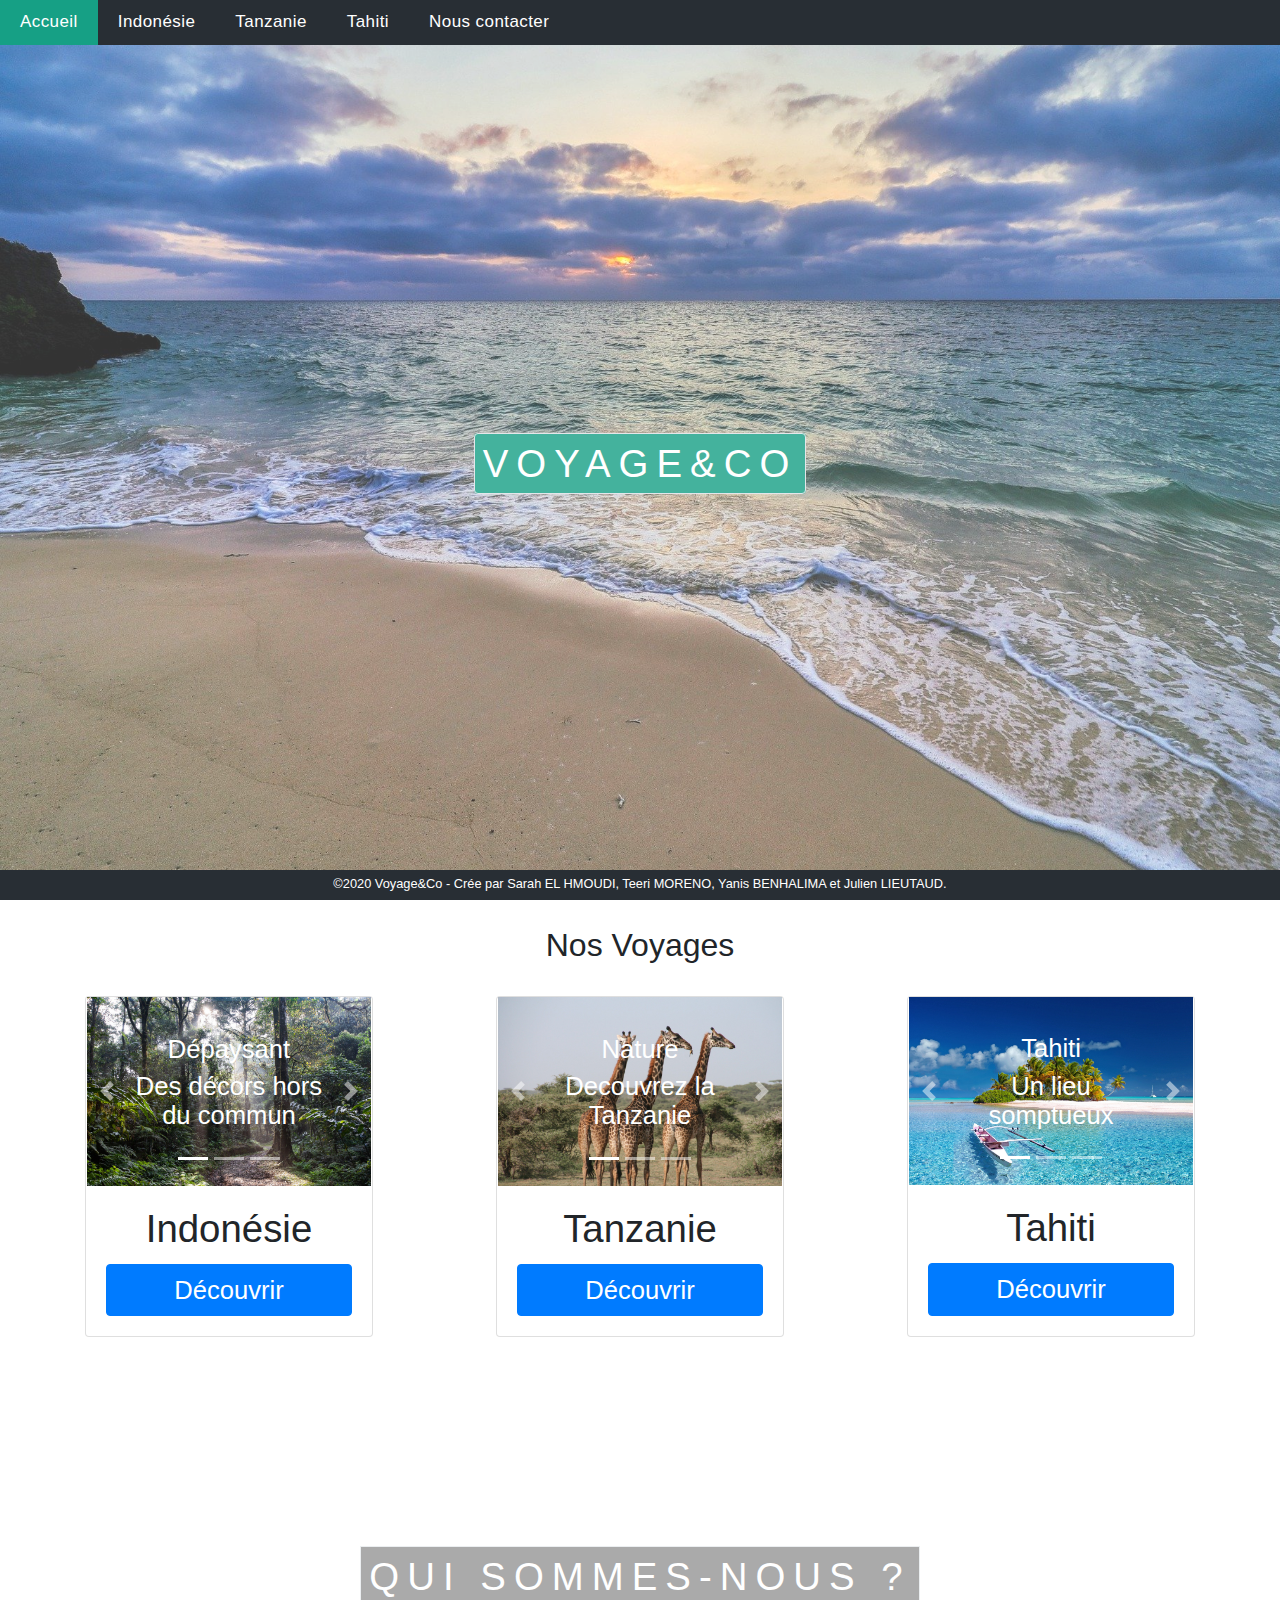
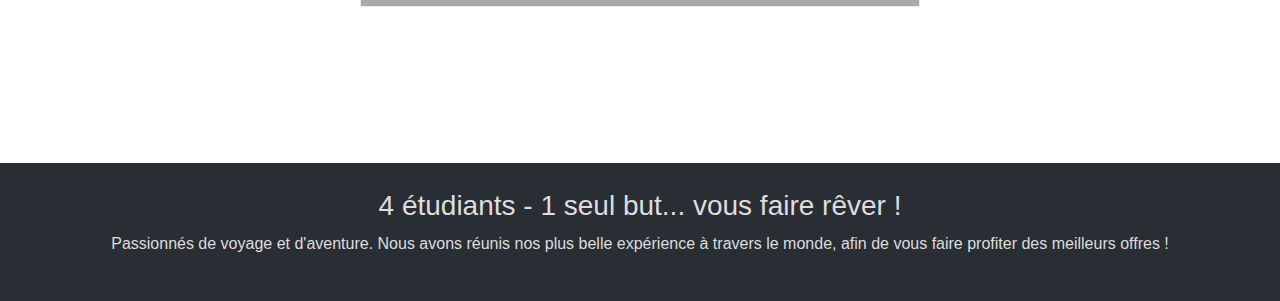
<file: index.html>
<!DOCTYPE html>
<html lang="fr">

<head>
    <meta charset="UTF-8">
    <meta name="viewport" content="width=device-width, initial-scale=1.0">
    <meta name="author" content="Sarah EL HMOUDI, Teeri MORENO, Yanis BENHALIMA et Julien LIEUTAUD">
    <meta name="description" content="Allez à la decouverte de nouveaux horizon aux meilleurs prix avec Voyages&Co">
    <meta http-equiv="X-UA-Compatible" content="ie=edge">

    <title>Voyages&Co : Pour de nouvelles aventures !</title>


    <link href="https://maxcdn.bootstrapcdn.com/bootstrap/4.0.0/css/bootstrap.min.css" rel="stylesheet">
    <link
        href="https://fonts.googleapis.com/css?family=Poppins:300,400,500,600,700%7CRoboto%7CJosefin+Sans:100,300,400,500"
        rel="stylesheet" type="text/css">
     <script src="https://code.jquery.com/jquery-3.2.1.slim.min.js"
        integrity="sha384-KJ3o2DKtIkvYIK3UENzmM7KCkRr/rE9/Qpg6aAZGJwFDMVNA/GpGFF93hXpG5KkN"
        crossorigin="anonymous"></script>
        
    <script src="https://cdnjs.cloudflare.com/ajax/libs/popper.js/1.12.9/umd/popper.min.js"
        integrity="sha384-ApNbgh9B+Y1QKtv3Rn7W3mgPxhU9K/ScQsAP7hUibX39j7fakFPskvXusvfa0b4Q"
        crossorigin="anonymous"></script>
    <script src="https://maxcdn.bootstrapcdn.com/bootstrap/4.0.0/js/bootstrap.min.js"
        integrity="sha384-JZR6Spejh4U02d8jOt6vLEHfe/JQGiRRSQQxSfFWpi1MquVdAyjUar5+76PVCmYl"
        crossorigin="anonymous"></script>

    <link rel="stylesheet" href="style/style.css">
    <link rel="icon" href="avion1.ico">
</head>

<body>

    <header>
        <nav class="header-nav navbar-light fixed-top">
            <ul>
                <li><a class="active" href="index.html">Accueil</a></li>
                <li><a href="pages/Indonésie.html">Indonésie</a></li>
                <li><a href="pages/Tanzanie.html">Tanzanie</a></li>
                <li><a href="pages/Tahiti.html">Tahiti</a></li>
                <li><a href="pages/nous-contacter.html">Nous contacter</a></li>
            </ul>
        </nav>
    </header>

    <div class="pimg1" id="haut">
        <div class="ptext">
            <a href="index.html" class="js-scrollTo">
                <span class="border rounded" style="font-size: 3vw;">
                    Voyage&Co
                </span>
            </a>
        </div>
    </div>

    <div class="section section-light page page-header sect1">
        <h2> Nos Voyages</h2>
        <div class="container cardcont">
            <div class="card" style="width: 18rem;">
                <div id="c1" class="carousel slide" data-ride="carousel">
                    <ul class="carousel-indicators">
                        <li data-target="#c1" data-slide-to="0" class="active"></li>
                        <li data-target="#c1" data-slide-to="1"></li>
                        <li data-target="#c1" data-slide-to="2"></li>
                    </ul>
                    <div class="carousel-inner">
                        <div class="carousel-item active">
                            <img src="img/indonesie1.jpg" width="400rem" height="200rem">
                            <div class="carousel-caption ">
                                <h3 style="font-size: 2vw;">Dépaysant</h3>
                                <p style="font-size: 2vw;">Des décors hors du commun</p>
                            </div>
                        </div>
                        <div class="carousel-item">
                            <img src="img/borabora.jpg" width="400rem" height="200rem">
                            <div class="carousel-caption">
                                <h3 style="font-size: 2vw;">Bora Bora</h3>
                                <p style="font-size: 2vw;">L'Indonésie et ses nonbreuses îles paradisiaques</p>
                            </div>
                        </div>
                        <div class="carousel-item">
                            <img src="img/maupiti.jpg" width="400rem" height="200rem">
                            <div class="carousel-caption ">
                                <h3 style="font-size: 2vw;">Maupiti</h3>
                                <p style="font-size: 2vw;">Des vues spectaculaires</p>
                            </div>
                        </div>
                    </div>
                    <a class="carousel-control-prev" href="#c1" data-slide="prev">
                        <span class="carousel-control-prev-icon"></span>
                    </a>
                    <a class="carousel-control-next" href="#c1" data-slide="next">
                        <span class="carousel-control-next-icon"></span>
                    </a>
                </div>
                <div class="card-body">
                    <h5 class="card-title" style="font-size: 3vw;">Indonésie</h5>
                    <a href="#b1" class="btn btn-primary btn-block" style="font-size: 2vw;">Découvrir</a>
                </div>
            </div>
            <div class="card" style="width: 18rem;">
                <div id="c2" class="carousel slide" data-ride="carousel">
                    <ul class="carousel-indicators">
                        <li data-target="#c2" data-slide-to="0" class="active"></li>
                        <li data-target="#c2" data-slide-to="1"></li>
                        <li data-target="#c2" data-slide-to="2"></li>
                    </ul>
                    <div class="carousel-inner">
                        <div class="carousel-item active">
                            <img src="img/tanzanie1.jpg" width="400rem" height="200rem">
                            <div class="carousel-caption">
                                <h3 style="font-size: 2vw;">Nature</h3>
                                <p style="font-size: 2vw;">Decouvrez la Tanzanie</p>
                            </div>
                        </div>
                        <div class="carousel-item">
                            <img src="img/ngorongo.jpg" width="400rem" height="200rem">
                            <div class="carousel-caption">
                                <h3 style="font-size: 2vw;">Paysages</h3>
                                <p style="font-size: 2vw;">Des paysages a couper le souffle</p>
                            </div>
                        </div>
                        <div class="carousel-item">
                            <img src="img/TA1.jpg" width="400rem" height="200rem">
                            <div class="carousel-caption">
                                <h3 style="font-size: 2vw;">Animaux</h3>
                                <p style="font-size: 2vw;">Venez rencontrer la faune locale</p>
                            </div>
                        </div>
                    </div>
                    <a class="carousel-control-prev" href="#c2" data-slide="prev">
                        <span class="carousel-control-prev-icon"></span>
                    </a>
                    <a class="carousel-control-next" href="#c2" data-slide="next">
                        <span class="carousel-control-next-icon"></span>
                    </a>
                </div>
                <div class="card-body">
                    <h5 class="card-title" style="font-size: 3vw;">Tanzanie</h5>
                    <a href="#b2" class="btn btn-primary btn-block" style="font-size: 2vw;">Découvrir</a>
                </div>
            </div>
            <div class="card" style="width: 18rem;">
                <div id="c3" class="carousel slide" data-ride="carousel">
                    <ul class="carousel-indicators">
                        <li data-target="#c3" data-slide-to="0" class="active"></li>
                        <li data-target="#c3" data-slide-to="1"></li>
                        <li data-target="#c3" data-slide-to="2"></li>
                    </ul>
                    <div class="carousel-inner">
                        <div class="carousel-item active">
                            <img src="img/tahiti.jpg" width="400rem" height="200rem">
                            <div class="carousel-caption" height="18rem">
                                <h3 style="font-size: 2vw;">Tahiti</h3>
                                <p style="font-size: 2vw;">Un lieu somptueux</p>
                            </div>
                        </div>
                        <div class="carousel-item">
                            <img src="img/plongée.jpg" width="400rem" height="200rem">
                            <div class="carousel-caption">
                                <h3 style="font-size: 2vw;">Plages</h3>
                                <p style="font-size: 2vw;">Des plages Tropicales</p>
                            </div>
                        </div>
                        <div class="carousel-item">
                            <img src="img/beach2.jpg" width="400rem" height="200rem">
                            <div class="carousel-caption">
                                <h3 style="font-size: 2vw;">Activités</h3>
                                <p style="font-size: 2vw;">Venez faire de plongée sous-marine</p>
                            </div>
                        </div>
                    </div>
                    <a class="carousel-control-prev" href="#c3" data-slide="prev">
                        <span class="carousel-control-prev-icon"></span>
                    </a>
                    <a class="carousel-control-next" href="#c3" data-slide="next">
                        <span class="carousel-control-next-icon"></span>
                    </a>
                </div>
                <div class="card-body">
                    <h5 class="card-title" style="font-size: 3vw;">Tahiti</h5>
                    <a href="#b3" class="btn btn-primary btn-block" style="font-size: 2vw;">Découvrir</a>
                </div>
            </div>
        </div>
    </div>

    <div class="pimg2">
        <div class="ptext">
            <span class="border trans" style="font-size: 3vw;">
                Qui sommes-nous ?
            </span>
        </div>
    </div>

    <section class="section section-dark">
        <h3>4 étudiants - 1 seul but... vous faire rêver !</h3>
        <p>
            Passionnés de voyage et d'aventure. Nous avons réunis nos plus belle expérience à travers le monde, afin de
            vous faire profiter des meilleurs offres !
        </p>
    </section>



    <footer>
        <p style="font-size: 1vw;">&copy2020 Voyage&Co - Crée par
            <a href="https://github.com/sarahelhmoudi/Voyages" style="font-size: 1vw;">
                Sarah EL HMOUDI, Teeri MORENO, Yanis BENHALIMA et Julien LIEUTAUD.
            </a>
        </p>
    </footer>
<script src="https://maxcdn.bootstrapcdn.com/bootstrap/3.3.7/js/bootstrap.min.js"></script>
<script src="https://ajax.googleapis.com/ajax/libs/jquery/3.3.1/jquery.min.js"></script>
<script>
        $(document).ready(function () {
            $("js-scrollTo").on('click', function () { // Au clic sur un élément
                var speed = 800; // Durée de l'animation (en ms)
                $('html, body').animate({
                    scrollTop: $(".sect1").offset().top //Scroll
                }, speed); // Go
                return false;
            });
        });
    </script>
</body>

</html>
</file>
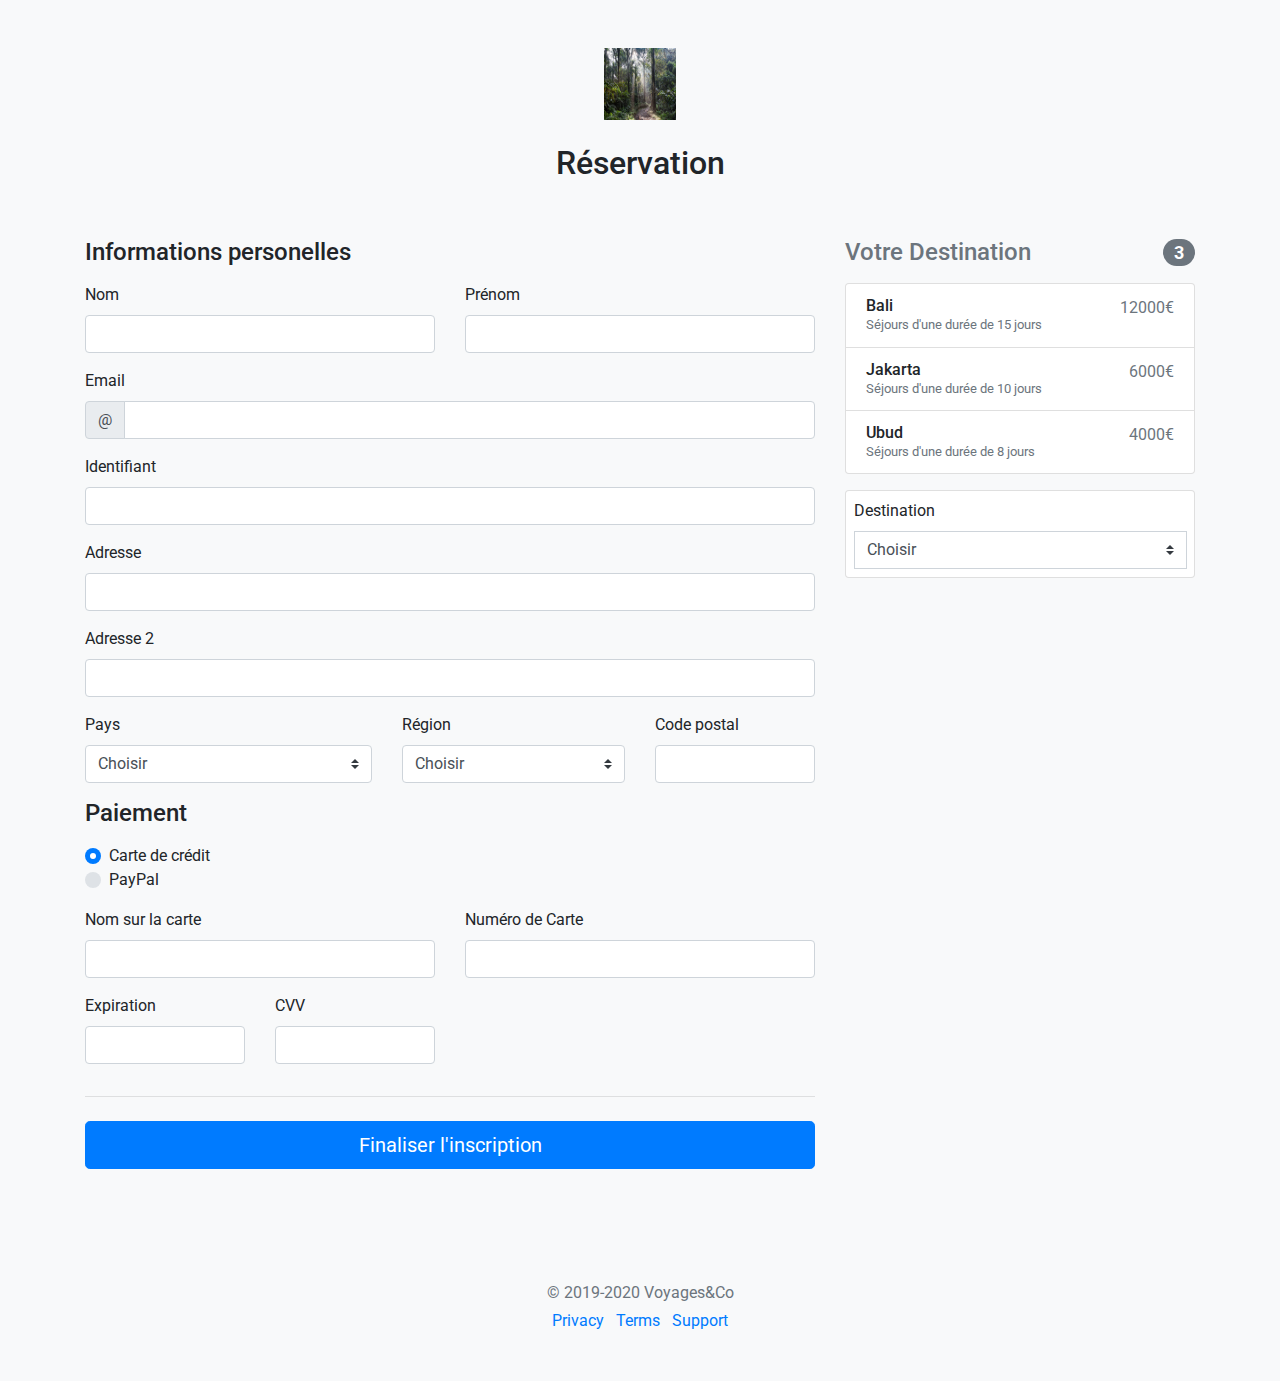
<file: formulaireI.html>
<html lang="en">

<head>
  <meta charset="utf-8">
  <meta name="viewport" content="width=device-width, initial-scale=1, shrink-to-fit=no">
  <meta name="description" content="">
  <meta name="generator" content="Jekyll v4.0.1">
  <title>Réservation</title>
  <link href="https://maxcdn.bootstrapcdn.com/bootstrap/4.0.0/css/bootstrap.min.css" rel="stylesheet">
  <link
    href="https://fonts.googleapis.com/css?family=Poppins:300,400,500,600,700%7CRoboto%7CJosefin+Sans:100,300,400,500"
    rel="stylesheet" type="text/css">
  <script src="https://code.jquery.com/jquery-3.2.1.slim.min.js"
    integrity="sha384-KJ3o2DKtIkvYIK3UENzmM7KCkRr/rE9/Qpg6aAZGJwFDMVNA/GpGFF93hXpG5KkN"
    crossorigin="anonymous"></script>
  <script src="https://cdnjs.cloudflare.com/ajax/libs/popper.js/1.12.9/umd/popper.min.js"
    integrity="sha384-ApNbgh9B+Y1QKtv3Rn7W3mgPxhU9K/ScQsAP7hUibX39j7fakFPskvXusvfa0b4Q"
    crossorigin="anonymous"></script>
  <script src="https://maxcdn.bootstrapcdn.com/bootstrap/4.0.0/js/bootstrap.min.js"
    integrity="sha384-JZR6Spejh4U02d8jOt6vLEHfe/JQGiRRSQQxSfFWpi1MquVdAyjUar5+76PVCmYl"
    crossorigin="anonymous"></script>
  <script src="js/voyage.js"></script>
</head>

<body class="bg-light">

  <div class="container">
    <div class="py-5 text-center">
      <img class="d-block mx-auto mb-4" src="./img/indonesie1.jpg" alt="" width="72" height="72">
      <h2>Réservation</h2>

    </div>

    <div class="row">
      <div class="col-md-4 order-md-2 mb-4">
        <h4 class="d-flex justify-content-between align-items-center mb-3">
          <span class="text-muted">Votre Destination</span>
          <span class="badge badge-secondary badge-pill">3</span>
        </h4>
        <ul class="list-group mb-3">
          <li class="list-group-item d-flex justify-content-between lh-condensed">
            <div>
              <h6 class="my-0">Bali</h6>
              <small class="text-muted">Séjours d'une durée de 15 jours</small>
            </div>
            <span class="text-muted" value="12000">12000€</span>
          </li>
          <li class="list-group-item d-flex justify-content-between lh-condensed">
            <div>
              <h6 class="my-0">Jakarta</h6>
              <small class="text-muted">Séjours d'une durée de 10 jours</small>
            </div>
            <span class="text-muted">6000€</span>
          </li>
          <li class="list-group-item d-flex justify-content-between lh-condensed">
            <div>
              <h6 class="my-0">Ubud</h6>
              <small class="text-muted">Séjours d'une durée de 8 jours</small>
            </div>
            <span class="text-muted">4000€</span>
          </li>

        </ul>

        <form class="card p-2">
          <div class="input-group">

            <label for="choix">Destination</label>
            <select class="custom-select d-block w-100" id="choix" required>
              <option value="">Choisir</option>
              <option>Bali</option>
              <option>Jakarta</option>
              <option>Ubud</option>
            </select>
            <div class="input-group-append">
            </div>
          </div>
        </form>
      </div>
      <div class="col-md-8 order-md-1">
        <h4 class="mb-3">Informations personelles</h4>
        <form id="form_contact" class="needs-validation" novalidate>
          <div class="row">
            <div class="col-md-6 mb-3">
              <label for="firstName">Nom</label>
              <input type="text" class="form-control" id="firstName" placeholder="" value="" required>

            </div>
            <div class="col-md-6 mb-3">
              <label for="lastName">Prénom</label>
              <input type="text" class="form-control" id="lastName" placeholder="" value="" required>

            </div>
          </div>

          <div class="mb-3">
            <label for="username">Email</label>
            <div class="input-group">
              <div class="input-group-prepend">
                <span class="input-group-text">@</span>
              </div>
              <input type="text" class="form-control" id="username" required>

            </div>
          </div>

          <div class="mb-3">
            <label for="email">Identifiant </label>
            <input type="email" class="form-control" id="email">

          </div>

          <div class="mb-3">
            <label for="address">Adresse</label>
            <input type="text" class="form-control" id="address" required>

          </div>

          <div class="mb-3">
            <label for="address2">Adresse 2 </label>
            <input type="text" class="form-control" id="address2">
          </div>

          <div class="row">
            <div class="col-md-5 mb-3">
              <label for="country">Pays</label>
              <select class="custom-select d-block w-100" id="country" required>
                <option value="">Choisir</option>
                <option>France</option>

              </select>

            </div>
            <div class="col-md-4 mb-3">
              <label for="state">Région</label>
              <select class="custom-select d-block w-100" id="state" required>
                <option value="">Choisir</option>
                <option>Var</option>

              </select>

            </div>
            <div class="col-md-3 mb-3">
              <label for="zip">Code postal</label>
              <input type="text" class="form-control" id="zip" placeholder="" required>

            </div>
          </div>




          <h4 class="mb-3">Paiement</h4>

          <div class="d-block my-3">
            <div class="custom-control custom-radio">
              <input id="credit" name="paymentMethod" type="radio" class="custom-control-input" checked required>
              <label class="custom-control-label" for="credit">Carte de crédit</label>
            </div>

            <div class="custom-control custom-radio">
              <input id="paypal" name="paymentMethod" type="radio" class="custom-control-input" required>
              <label class="custom-control-label" for="paypal">PayPal</label>
            </div>
          </div>
          <div class="row">
            <div class="col-md-6 mb-3">
              <label for="cc-name">Nom sur la carte</label>
              <input type="text" class="form-control" id="cc-name" placeholder="" required>


            </div>
            <div class="col-md-6 mb-3">
              <label for="cc-number">Numéro de Carte</label>
              <input type="text" class="form-control" id="cc-number" placeholder="" required>

            </div>
          </div>
          <div class="row">
            <div class="col-md-3 mb-3">
              <label for="cc-expiration">Expiration</label>
              <input type="text" class="form-control" id="cc-expiration" placeholder="" required>

            </div>
            <div class="col-md-3 mb-3">
              <label for="cc-cvv">CVV</label>
              <input type="text" class="form-control" id="cc-cvv" placeholder="" required>

            </div>


          </div>
          <hr class="mb-4">
          <button class="btn btn-primary btn-lg btn-block" type="submit">Finaliser l'inscription</button>
        </form>
      </div>
    </div>
    <footer class="my-5 pt-5 text-muted text-center text-small">
      <p class="mb-1">&copy; 2019-2020 Voyages&Co </p>
      <ul class="list-inline">
        <li class="list-inline-item"><a href="#">Privacy</a></li>
        <li class="list-inline-item"><a href="#">Terms</a></li>
        <li class="list-inline-item"><a href="#">Support</a></li>
      </ul>
    </footer>
  </div>
</body>

</html>
</file>
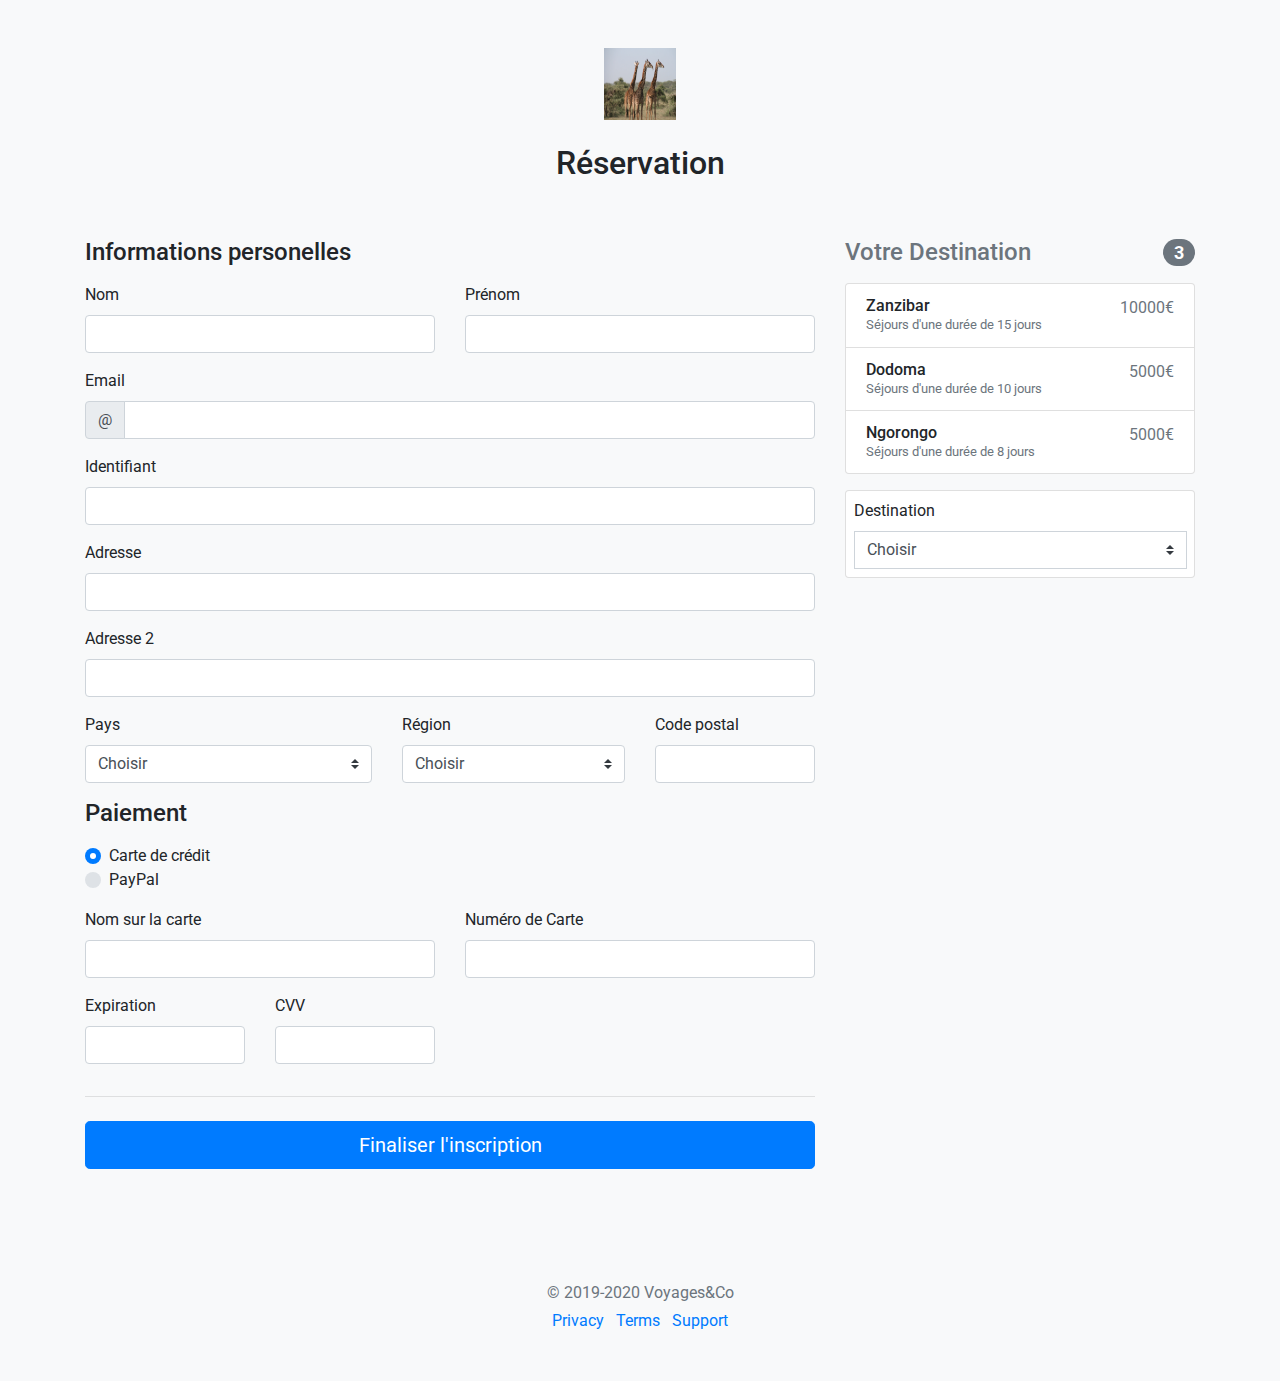
<file: formulaireT.html>
<html lang="en">

<head>
  <meta charset="utf-8">
  <meta name="viewport" content="width=device-width, initial-scale=1, shrink-to-fit=no">
  <meta name="description" content="">
  <meta name="generator" content="Jekyll v4.0.1">
  <title>Réservation</title>
  <link href="https://maxcdn.bootstrapcdn.com/bootstrap/4.0.0/css/bootstrap.min.css" rel="stylesheet">
  <link
    href="https://fonts.googleapis.com/css?family=Poppins:300,400,500,600,700%7CRoboto%7CJosefin+Sans:100,300,400,500"
    rel="stylesheet" type="text/css">
  <script src="https://code.jquery.com/jquery-3.2.1.slim.min.js"
    integrity="sha384-KJ3o2DKtIkvYIK3UENzmM7KCkRr/rE9/Qpg6aAZGJwFDMVNA/GpGFF93hXpG5KkN"
    crossorigin="anonymous"></script>
  <script src="https://cdnjs.cloudflare.com/ajax/libs/popper.js/1.12.9/umd/popper.min.js"
    integrity="sha384-ApNbgh9B+Y1QKtv3Rn7W3mgPxhU9K/ScQsAP7hUibX39j7fakFPskvXusvfa0b4Q"
    crossorigin="anonymous"></script>
  <script src="https://maxcdn.bootstrapcdn.com/bootstrap/4.0.0/js/bootstrap.min.js"
    integrity="sha384-JZR6Spejh4U02d8jOt6vLEHfe/JQGiRRSQQxSfFWpi1MquVdAyjUar5+76PVCmYl"
    crossorigin="anonymous"></script>
  <script src="js/voyage.js"></script>
</head>

<body class="bg-light">

  <div class="container">
    <div class="py-5 text-center">
      <img class="d-block mx-auto mb-4" src="./img/tanzanie1.jpg" alt="" width="72" height="72">
      <h2>Réservation</h2>
    </div>
    <div class="row">
      <div class="col-md-4 order-md-2 mb-4">
        <h4 class="d-flex justify-content-between align-items-center mb-3">
          <span class="text-muted">Votre Destination</span>
          <span class="badge badge-secondary badge-pill">3</span>
        </h4>
        <ul class="list-group mb-3">
          <li class="list-group-item d-flex justify-content-between lh-condensed">
            <div>
              <h6 class="my-0">Zanzibar</h6>
              <small class="text-muted">Séjours d'une durée de 15 jours</small>
            </div>
            <span class="text-muted">10000€</span>
          </li>
          <li class="list-group-item d-flex justify-content-between lh-condensed">
            <div>
              <h6 class="my-0">Dodoma</h6>
              <small class="text-muted">Séjours d'une durée de 10 jours</small>
            </div>
            <span class="text-muted">5000€</span>
          </li>
          <li class="list-group-item d-flex justify-content-between lh-condensed">
            <div>
              <h6 class="my-0">Ngorongo</h6>
              <small class="text-muted">Séjours d'une durée de 8 jours</small>
            </div>
            <span class="text-muted">5000€</span>
          </li>

        </ul>

        <form class="card p-2">
          <div class="input-group">

            <label for="choix">Destination</label>
            <select class="custom-select d-block w-100" id="choix" required>
              <option value="">Choisir</option>
              <option>Zanzibar</option>
              <option>Dodoma</option>
              <option>Ngorongo</option>


            </select>


            <div class="input-group-append">

            </div>
          </div>
        </form>
      </div>
      <div class="col-md-8 order-md-1">
        <h4 class="mb-3">Informations personelles</h4>
        <form id="form_contact" class="needs-validation">
          <div class="row">
            <div class="col-md-6 mb-3">
              <label for="firstName">Nom</label>
              <input type="text" class="form-control" id="firstName" placeholder="" value="" required>

            </div>
            <div class="col-md-6 mb-3">
              <label for="lastName">Prénom</label>
              <input type="text" class="form-control" id="lastName" placeholder="" value="" required>

            </div>
          </div>

          <div class="mb-3">
            <label for="username">Email</label>
            <div class="input-group">
              <div class="input-group-prepend">
                <span class="input-group-text">@</span>
              </div>
              <input type="text" class="form-control" id="username" required>

            </div>
          </div>

          <div class="mb-3">
            <label for="email">Identifiant </label>
            <input type="email" class="form-control" id="email">

          </div>

          <div class="mb-3">
            <label for="address">Adresse</label>
            <input type="text" class="form-control" id="address" required>

          </div>

          <div class="mb-3">
            <label for="address2">Adresse 2 </label>
            <input type="text" class="form-control" id="address2">
          </div>

          <div class="row">
            <div class="col-md-5 mb-3">
              <label for="country">Pays</label>
              <select class="custom-select d-block w-100" id="country" required>
                <option value="">Choisir</option>
                <option>France</option>

              </select>

            </div>
            <div class="col-md-4 mb-3">
              <label for="state">Région</label>
              <select class="custom-select d-block w-100" id="state" required>
                <option value="">Choisir</option>
                <option>Var</option>

              </select>

            </div>
            <div class="col-md-3 mb-3">
              <label for="zip">Code postal</label>
              <input type="text" class="form-control" id="zip" placeholder="" required>

            </div>
          </div>




          <h4 class="mb-3">Paiement</h4>

          <div class="d-block my-3">
            <div class="custom-control custom-radio">
              <input id="credit" name="paymentMethod" type="radio" class="custom-control-input" checked required>
              <label class="custom-control-label" for="credit">Carte de crédit</label>
            </div>

            <div class="custom-control custom-radio">
              <input id="paypal" name="paymentMethod" type="radio" class="custom-control-input" required>
              <label class="custom-control-label" for="paypal">PayPal</label>
            </div>
          </div>
          <div class="row">
            <div class="col-md-6 mb-3">
              <label for="cc-name">Nom sur la carte</label>
              <input type="text" class="form-control" id="cc-name" placeholder="" required>


            </div>
            <div class="col-md-6 mb-3">
              <label for="cc-number">Numéro de Carte</label>
              <input type="text" class="form-control" id="cc-number" placeholder="" required>

            </div>
          </div>
          <div class="row">
            <div class="col-md-3 mb-3">
              <label for="cc-expiration">Expiration</label>
              <input type="text" class="form-control" id="cc-expiration" placeholder="" required>

            </div>
            <div class="col-md-3 mb-3">
              <label for="cc-cvv">CVV</label>
              <input type="text" class="form-control" id="cc-cvv" placeholder="" required>

            </div>


          </div>
          <hr class="mb-4">
          <button class="btn btn-primary btn-lg btn-block" id="btn_envoyer" type="button">Finaliser l'inscription</button>
        </form>
      </div>
    </div>


    <footer class="my-5 pt-5 text-muted text-center text-small">
      <p class="mb-1">&copy; 2019-2020 Voyages&Co</p>
      <ul class="list-inline">
        <li class="list-inline-item"><a href="#">Privacy</a></li>
        <li class="list-inline-item"><a href="#">Terms</a></li>
        <li class="list-inline-item"><a href="#">Support</a></li>
      </ul>
    </footer>
  </div>
</body>

</html>
</file>
<file: style/style.css>
body,
html {
    height: 100%;
    margin: 0;
    font-size: 16px;
    font-family: "Lato", sans-serif;
    font-weight: 400;
    line-height: 1.8em;
    columns: #999;
}

img {
    width: 99%;
    height: auto;
    max-height: fit-content;
}

.pimg1,
.pimg2,
.pimg3 {
    position: relative;
    opacity: 0.80;
    background-position: center;
    background-size: cover;
    background-repeat: no-repeat;
    /*
    fixed = parallax
    scroll = normal
  */
    background-attachment: fixed;
}

.pimg1 {
    background-image: url('../img/sea.jpg');
    min-height: 100%;
    width: auto;
}

.pimg2 {
    background-image: url('../img/voy.jpg');
    min-height: 400px;
}

.pimg3 {
    background-image: url('../img/image3.jpg');
    min-height: 400px;
}

h2 {
    margin-bottom: 2rem;
}

.section {
    text-align: center;
    padding: 2%;
}

.container .section-light {
    background-color: #FFFFFF;
    color: #666;
}

.cardcont {
    display: flex;
    justify-content: space-between;
    align-items: center;
}

.section-dark {
    background-color: #282e34;
    color: #ddd;
}

.row {
    position: relative;
    text-align: center;
}

.ptext {
    position: absolute;
    top: 50%;
    width: 100%;
    text-align: center;
    color: #000;
    font-size: 27px;
    letter-spacing: 8px;
    text-transform: uppercase;
}

.ptext .border {
    background-color: #16A085;
    color: white;
    padding: 0.5rem;
}

.ptext .border.trans {
    background-color: #696969;
    opacity: 0.7;
}

.bd-placeholder-img {
    font-size: 1.125rem;
    text-anchor: middle;
    -webkit-user-select: none;
    -moz-user-select: none;
    -ms-user-select: none;
    user-select: none;
}

@media (min-width: 768px) {
    .bd-placeholder-img-lg {
        font-size: 3.5rem;
    }
}

@media(max-width:568px) {
    .pimg1,
    .pimg2,
    .pimg3 {
        background-attachment: scroll;
    }
}

footer {
    display: flex;
    /* Ce conteneur est "flexible" */
    justify-content: center;
    /* Les éléments portés sont centrés à la verticale */
    position: fixed;
    /* Le conteneur est fixé en fonction de ses coordonnées (à 0px du bas) */
    bottom: 0px;
    /* Bas */
    height: 30px;
    /* Hauteur */
    width: 100%;
    /* Le pied de page occupe toute la largeur */
    background-color: #282e34;
    /* Couleur de fond */
    color: #FFFFFF;
    /* Couleur du texte */
    text-align: center;
    /* Texte centré */
    font-size: 10px;
}

footer a {
    color: inherit;
    /* Couleur du lien identique à celle du conteneur */
}

nav {
    background-color: #282e34;
    color: white;
    overflow: hidden;
    width: 100%;
}

nav a {
    float: left;
    color: white;
    text-align: center;
    padding: 14px 16px;
    font-size: 17px;
}

nav a:hover {
    background-color: white;
    color: #16A085;
}

nav a.active {
    background-color: #16A085;
    color: white;
}

nav a.active :hover {
    background-color: white;
    color: #16A085;
}

.header-nav {
    text-align: right;
}

.header-nav ul,
.header-nav li {
    display: inline;
    list-style: none;
}

.header-nav a {
    position: relative;
    display: inline-block;
    padding: 8px 20px;
    vertical-align: middle;
    font-weight: 300;
    letter-spacing: 0.025em;
    color: inherit;
    text-decoration: none;
}
</file>
